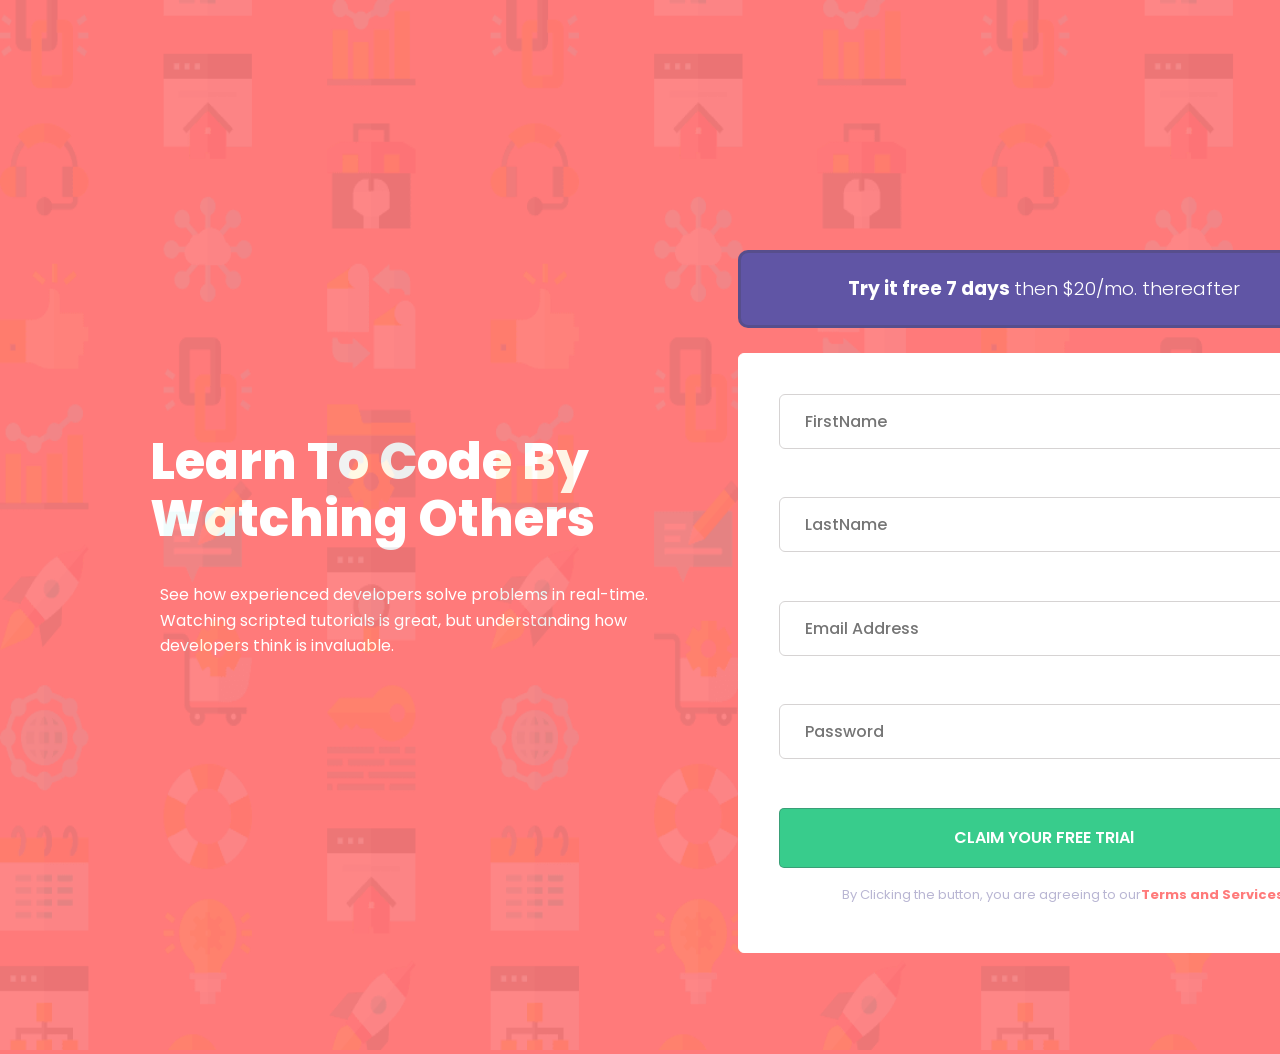
<file: index.html>
<!DOCTYPE html>
<html lang="en">
<head>
    <meta charset="UTF-8">
    <meta name="viewport" content="width=device-width, initial-scale=1.0">
    <title>Kareem Samir</title>
    <!-- Css File -->
    <link rel="stylesheet" href="test.css">
        <!-- Css File Style -->
    <link rel="stylesheet" href="normalize.css">
        <!-- Fonts -->
        <link href="https://fonts.googleapis.com/css2?family=Nunito:ital,wght@0,200..1000;1,200..1000&family=Poppins:ital,wght@0,100;0,200;0,300;0,400;0,500;0,600;0,700;0,800;0,900;1,100;1,200;1,300;1,400;1,500;1,600;1,700;1,800;1,900&family=Roboto:ital,wght@0,100;0,300;0,400;0,500;0,700;0,900;1,100;1,300;1,400;1,500;1,700;1,900&family=Work+Sans:ital,wght@0,200;1,200&display=swap" rel="stylesheet">
</head>
<body>
<div class="project">
    <div class="container">
        <!-- Start Background -->
        <div class="background">
            <img src="image/bg-intro-desktop.png" alt="" />
        </div>
        <!-- End Background -->
        <!-- Start text -->
        <div class="text">
            <h1>Learn To Code By Watching Others</h1>
            <p>See how experienced developers solve problems in real-time. Watching scripted tutorials is great, but understanding how developers think is invaluable.</p>
        </div>
        <!-- End text -->
         <div class="form1">
            <div class="text2">
                <h3>Try it free 7 days <span class="text3">then $20/mo. thereafter</span></h3>
            </div>
            <form action="">
                <div class="input1">
                    <input type="text" placeholder="FirstName" id="FirstName">
                    <svg id="error1" xmlns="http://www.w3.org/2000/svg" width="24" height="24"><g fill="none" fill-rule="evenodd"><circle fill="#FF7979" cx="12" cy="12" r="12"/><rect fill="#FFF" x="11" y="6" width="2" height="9" rx="1"/><rect fill="#FFF" x="11" y="17" width="2" height="2" rx="1"/></g></svg>
                    <div class="text4" id="text1">
                        <p>FirstName Cannot Be Empty*</p>
                    </div>    
                </div>
                <div class="input2">
                    <input type="text" placeholder="LastName" id="LastName">
                    <svg id="error2" xmlns="http://www.w3.org/2000/svg" width="24" height="24"><g fill="none" fill-rule="evenodd"><circle fill="#FF7979" cx="12" cy="12" r="12"/><rect fill="#FFF" x="11" y="6" width="2" height="9" rx="1"/><rect fill="#FFF" x="11" y="17" width="2" height="2" rx="1"/></g></svg>
                    <div class="text5" id="text2">
                        <p>LastName Cannot Be Empty*</p>
                    </div>
                </div>
                <div class="input3">
                    <input type="email" placeholder="Email Address" id="Email">
                    <svg id="error3" xmlns="http://www.w3.org/2000/svg" width="24" height="24"><g fill="none" fill-rule="evenodd"><circle fill="#FF7979" cx="12" cy="12" r="12"/><rect fill="#FFF" x="11" y="6" width="2" height="9" rx="1"/><rect fill="#FFF" x="11" y="17" width="2" height="2" rx="1"/></g></svg>
                    <div class="text6" id="text3">
                        <p>Email Cannot Be Empty*</p>
                    </div>
                </div>
                <div class="input4">
                    <input type="password" placeholder="Password" id="password">
                    <svg id="error4" xmlns="http://www.w3.org/2000/svg" width="24" height="24"><g fill="none" fill-rule="evenodd"><circle fill="#FF7979" cx="12" cy="12" r="12"/><rect fill="#FFF" x="11" y="6" width="2" height="9" rx="1"/><rect fill="#FFF" x="11" y="17" width="2" height="2" rx="1"/></g></svg>
                    <div class="text7" id="text4">
                        <p>Password Cannot Be Empty*</p>
                    </div>
                </div>
                <div class="footer">
                    <button id="btn" onclick="value()" type="submit">CLAIM YOUR FREE TRIAl</button>
                    <p>By Clicking the button, you are agreeing to our <a href="#">Terms and Services</a></p>
                </div>
            </form>
         </div>
    </div>
</div>    
<script src="oop.js"></script>    
</body>
</html>
</file>
<file: test.css>
@import url('https://fonts.googleapis.com/css2?family=Nunito:ital,wght@0,200..1000;1,200..1000&family=Poppins:ital,wght@0,100;0,200;0,300;0,400;0,500;0,600;0,700;0,800;0,900;1,100;1,200;1,300;1,400;1,500;1,600;1,700;1,800;1,900&family=Roboto:ital,wght@0,100;0,300;0,400;0,500;0,700;0,900;1,100;1,300;1,400;1,500;1,700;1,900&family=Work+Sans:ital,wght@0,200;1,200&display=swap');
/* Start Global style */
* {
    margin: 0;
    padding: 0;
    box-sizing: border-box;
    font-family: 'poppins', 'sans serif';
}
body {
    background-color: hsl(0, 100%, 74%);
}
/* End Global style */
/* Media */
@media (max-width: 1420px) {
    .container {
        width: 100%;
        height: 100%;
    }
}

@media (max-width: 375px) {
    .background {
        border-image-slice: fill;
    }
}
/* Media */
/* components  */
.project {
    width: 1430px;
    height: 1000px
}
.container {
    position: relative;
    display: flex;
    justify-content: space-between;
    align-items: flex-end;
    flex-wrap: wrap;
}
/* components */
/* background */
.container .background {
    width: 100%;
    position: absolute;
    height: 100%;
    z-index: 1;
}
.container .background img {
    width: 1560px;
    height: 1050px
}
/* background */
/* Start text */
 .container .text {
    position: absolute;
    top: 400px;
    left: 150px;
    width: 520px;
 }
 .container .text h1 {
    font-size: 50px;
    font-weight: 800;
    color: white;
 }
 .container .text p {
    color: white;
    line-height: 1.6;
    margin-left: 10px;
 }
/* End text */
/* Start Form */
.container .form1 {
    z-index: 1;
    position: absolute;
    top: 250px;
    right: 80px;
}
.container .form1 form {
    display: grid;
    border: solid 1px white;
    background-color: white;
    height: 600px;
    padding-right: 40px;
    padding-top: 40px;
    padding-left: 40px;
    padding-bottom: 40px;
    border-radius: 6px;
}
.container .form1 .text2 {
    margin-bottom: 25px;
    border: solid 3px hsla(249, 10%, 26%, 0.267);
    background-color: hsl(248, 32%, 49%);
    text-align: center;
    padding-top: 20px;
    padding-bottom: 20px;
    border-radius: 10px;
}
.container .form1 h3 {
    padding-top: 5px;
    padding-bottom: 5px;
    font-weight: 700;
    color: white;
}
.container .form1 .text2 .text3 {
    font-weight: 300;
}
.container .form1 input {
    margin-bottom: 40px;
    border:solid 1px rgb(214, 211, 211);
    border-radius: 6px;
    padding-left: 25px;
    font-weight: 500;
    transition: 0.5s;
    height: 55px;
    width: 100%;
}
.container .form1 .input1 {
    position: relative;
}
.input1 .text4 {
    position: relative;
}
.input1 .text4 p {
    position: absolute;
    right: 0;
    bottom: 20px;
}
.input2 .text5 {
    position: relative;
}
.input2 .text5 p {
    position: absolute;
    right: 0;
    bottom: 20px;
}
.input3 .text6 {
    position: relative;
}
.input3 .text6 p {
    position: absolute;
    right: 0;
    bottom: 20px;
}
.input4 .text7 {
    position: relative;
}
.input4 .text7 p {
    position: absolute;
    right: 0;
    bottom: 20px;
}
.form1 svg {
    display: none;
}
.form1 .text4 , .form1 .text5 , .form1 .text6 , .form1 .text7{
    display: none;
}    
.input1 svg {
    position: absolute;
    right: 12px;
    top: 15px;
}
.input2 svg {
    position: absolute;
    right: 53px;
    top: 260px;
}
.input3 svg {
    position: absolute;
    right: 53px;
    top: 365px;
}
.input4 svg {
    position: absolute;
    right: 53px;
    top: 468px;
}
.container .form1  p {
    font-size: 14px;
    display: flex;
    justify-content: end;
    color: red;
    padding-right: 25px;
}
.container .form1 input:focus {
    transform: scale(1.1);
}
.container .footer button {
    text-align: center;
    width: 530px;
    margin-bottom: 10px;
    padding-bottom: 20px;
    color: white;
    background-color: hsl(154, 59%, 51%);
    border: solid 1px hsla(249, 10%, 26%, 0.308);
    border-radius: 5px;
    padding-top: 20px;
    cursor: pointer;
    font-weight: 600;
    font-family: 'poppins', 'sans serif';
    transition: 0.6s;
}
.container .footer button:hover {
    color: darkblue;
    letter-spacing: 1.6px;
}
.container .footer p {
    padding-top: 10px;
    font-size: 13px;
    color: hsl(246, 25%, 77%);
    padding-left: 35px;
}
.container .footer a {
    text-decoration: none;
    color: hsl(0, 100%, 74%);
    font-weight: 700;
    transition: 0.5s ease;
}
.container .footer a:hover {
    color: blue;
}
/* End Form */
</file>
